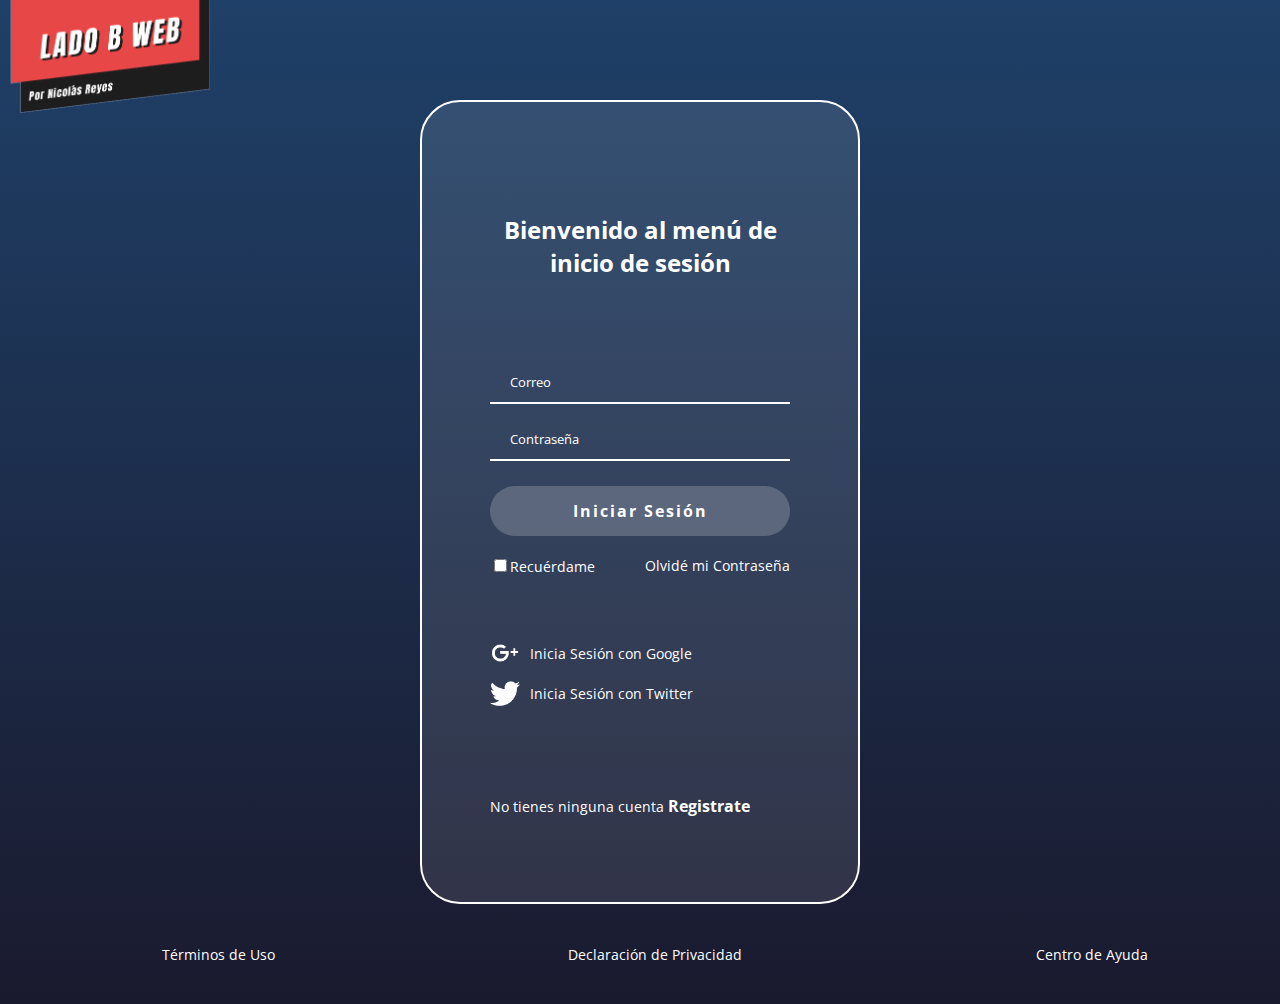
<file: login.html>
<!DOCTYPE html>
<html lang="en">
<head>
    <meta charset="UTF-8">
    <meta name="viewport" content="width=device-width, initial-scale=1.0">
    <title>Login</title>
    <link href="https://fonts.googleapis.com/css2?family=Open+Sans&display=swap" rel="stylesheet">
    <link rel="stylesheet" href="./loginstyles.css">
</head>

<body>
    <header class="header">
        <a href="./index.html"><img tabindex="0" class="header__img" src="./assets/logob.png" alt="logo lado b"></a>
    </header>
    <section class="login">
        <section class="login__container">
            <h2 tabindex="0" >Bienvenido al menú de inicio de sesión</h2>
            <form class="login__container--form">
                <input aria-label="Correo" class="input" type="text" placeholder="Correo">
                <input aria-label="Contraseña" class="input" type="password" placeholder="Contraseña">
                <button class="boton">Iniciar Sesión</button>
                <div class="login__container--remember">
                    <label>
                        <input type="checkbox" name="" id="caja" value="checkbox">Recuérdame
                    </label>
                    <a href="">Olvidé mi Contraseña</a>
                </div>
            </form>
            <section class="login__container--social">
                <div><img src="./assets/google.png" alt="Logo Google">Inicia Sesión con Google</div>
                <div><img src="./assets/twitter.png" alt="Logo Google">Inicia Sesión con Twitter</div>
            </section>
            <p class="login__container--register">No tienes ninguna cuenta <a href="">Registrate</a></p>
        </section>
    </section>
    <footer class="footer">
        <a href="">Términos de Uso</a>
        <a href="">Declaración de Privacidad</a>
        <a href="">Centro de Ayuda</a>  
    </footer>
    
</body>
</html>
</file>
<file: loginstyles.css>
body {
    background: linear-gradient(to bottom, #1f4068, #1a1a2e);
    margin: 0px;
    font-family: 'Open Sans', sans-serif;
}
.header {
    align-items: center;
    color: white;
    display: flex;
    height: 100px;
    justify-content: space-between;
    top: 0px;
    width: 100%;
}
.header__img{
    width: 200px;
    margin-left: 10px;
    cursor: pointer;
}
.login {
    display: flex;
    align-items: center;
    justify-content: center;
    flex-direction: column;
    padding: 0px 30px;
    min-height: calc(100vh - 200px);
}
.login__container {
    background-color: rgba(255, 255, 255, 0.1);
    border: 2px solid white;
    border-radius: 40px;
    color: white;
    padding: 60px 68px 40px;
    min-height: 700px;
    width: 300px;
    display: flex;
    justify-content: space-around;
    flex-direction: column;
}
.login__container h2 {
    display: flex;
    justify-content: center;
    text-align: center;
}
.login__container--form {
    display: flex;
    flex-direction: column;

}
.login__container--form label {
    font-size: 14px;
}
.login__container--remember {
    color: white;
    display: flex;
    justify-content: space-between;
    margin-top: 10px;
}
.login__container--remember a {
    color: white;
    font-size: 14px;
    text-decoration: none;
}
.login__container--remember a:hover {
    text-decoration: underline;
}
.login__container--social > div {
    display: flex;
    align-items: center;
    font-size: 14px;
    margin-bottom: 10px;
}
.login__container--social > div > img {
    width: 30px;
    margin-right: 10px;
}
.login__container--register {
    font-size: 14px;
}
.login__container--register a {
    font-size: 16px;
    color: white;
    font-weight: bold;
    text-decoration: none;
}
.login__container--register a:hover {
    text-decoration: underline;
}
.input {
    background-color: transparent;
    border-left: 0px;
    border-right: 0px;
    border-bottom: 2px solid white;
    border-top: 0px;
    font-family: 'Open Sans', sans-serif;
    margin-bottom: 15px;
    padding: 0px 20px;
    outline: none;
    height: 40px;
    color: white;
}
::placeholder {
    color: white;   
}
.boton {
    background-color: rgba(255, 255, 255, 0.2);
    border: none;
    border-radius: 25px;
    color: white;
    cursor: pointer;
    font-size: 16px;
    font-weight: bold;
    font-family: 'Open Sans', sans-serif;
    outline: none;
    height: 50px;
    letter-spacing: 2px;
    margin: 10px 0px;
}
.footer {
    display: flex;
    justify-content: space-around;
    align-items: center;
    height: 100px;
    width: 100%;

}
.footer a {
    color: white;
    cursor: pointer;
    font-size: 14px;
    padding-left: 30px;
    text-decoration: none;
}
.footer a:hover {
    text-decoration: underline;
}

@media only screen and (max-width: 600px) {
    .login__container {
        background-color: transparent;
        border: none;
        padding: 0px;
        width: 100%;
    }
    .footer {
        align-items: flex-start;
        flex-direction: column;
    }
}
</file>
